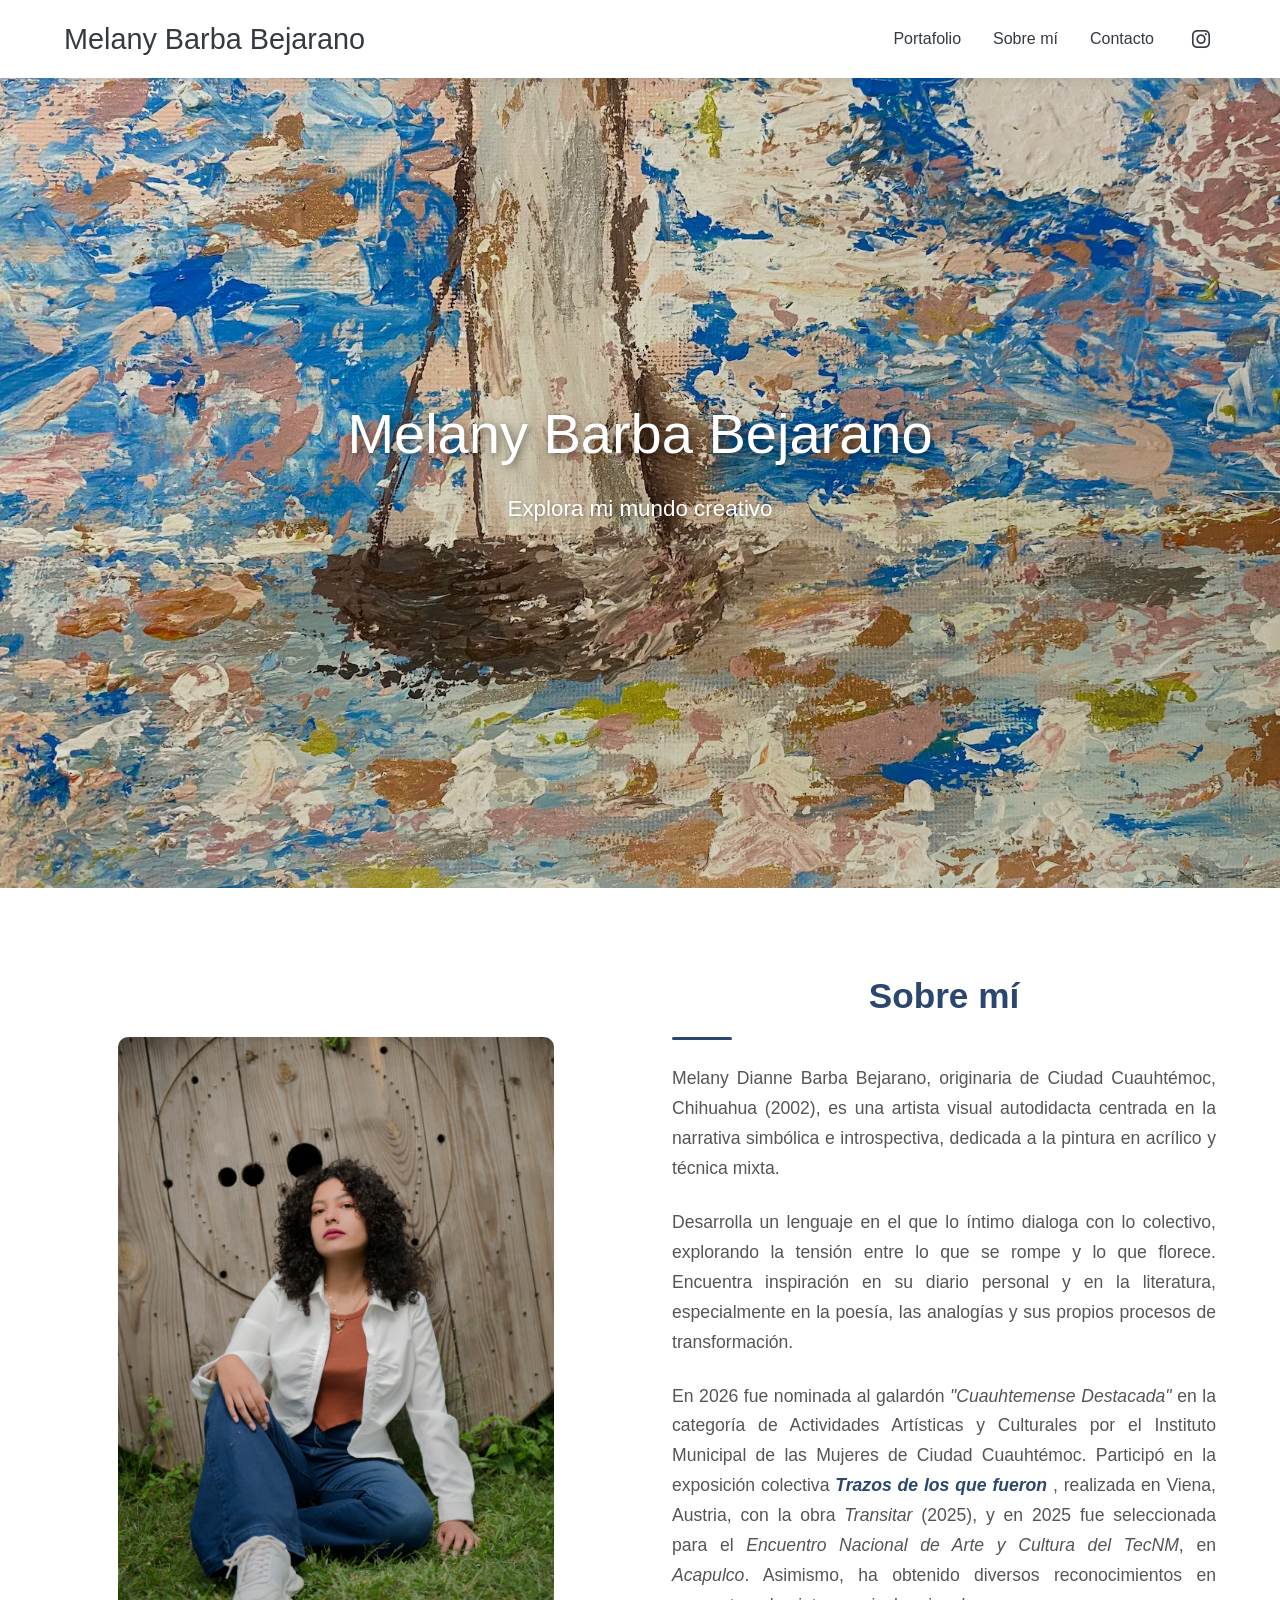
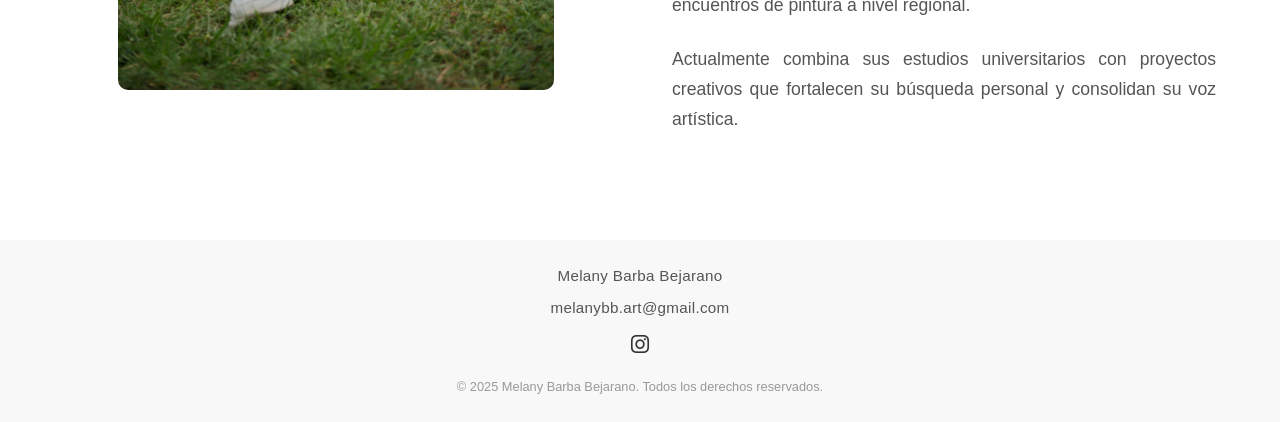
<file: index.html>
<!DOCTYPE html>
<html lang="es">
<head>
    <!-- CONFIGURACIÓN BÁSICA -->
    <meta charset="UTF-8">
    <meta name="viewport" content="width=device-width, initial-scale=1.0">
    <meta name="description" content="Portafolio de Melany Barba Bejarano - Artista visual autodidacta">
    <title>Melany Barba Bejarano</title>
    
    <!-- HOJAS DE ESTILO -->
    <link rel="stylesheet" href="css/styles.css">
    <link rel="stylesheet" href="css/header.css">
    <link rel="stylesheet" href="css/hero.css">
    <link rel="stylesheet" href="css/portfolio.css">
    <link rel="stylesheet" href="css/about.css">
    <link rel="stylesheet" href="css/contact.css">
    <link rel="stylesheet" href="css/footer.css">
    
    <!-- ICONOS -->
    <link rel="stylesheet" href="https://cdnjs.cloudflare.com/ajax/libs/font-awesome/6.4.0/css/all.min.css">
</head>

<body>
    <!-- ENCABEZADO -->
    <header>
        <div class="navbar">
            <div class="logo">
                <h1><a href="./">Melany Barba Bejarano</a></h1>
            </div>
            <nav>
                <ul>
                    <li><a href="portafolio/">Portafolio</a></li>
                    <li><a href="sobremi/">Sobre mí</a></li>
                    <li><a href="contacto/">Contacto</a></li>
                    <li class="instagram-icon">
                        <a href="https://www.instagram.com/art.melany_/" 
                           target="_blank" rel="noopener noreferrer" 
                           aria-label="Sígueme en Instagram">
                            <i class="fab fa-instagram"></i>
                        </a>
                    </li>
                </ul>
            </nav>
        </div>
    </header>

    <!-- CONTENIDO PRINCIPAL -->
    <main>
        <!-- SECCIÓN HERO -->
        <section class="hero">
            <div class="hero-content">
                <h2>Melany Barba Bejarano</h2>
                <p>Explora mi mundo creativo</p>
            </div>
        </section>
        
        <!-- SECCIÓN SOBRE MÍ -->
<section id="about" class="about">
    <div class="about-container">
        <div class="about-img">
            <img src="../images/artista.jpg" alt="Retrato de Melany Barba Bejarano">
        </div>
        <div class="about-text">
            <h3>Sobre mí</h3>
            
            <p>
                Melany Dianne Barba Bejarano, originaria de Ciudad Cuauhtémoc, Chihuahua (2002), es una artista visual autodidacta centrada en la narrativa simbólica e introspectiva, dedicada a la pintura en acrílico y técnica mixta.
            </p>
            
            <p>
                Desarrolla un lenguaje en el que lo íntimo dialoga con lo colectivo, explorando la tensión entre lo que se rompe y lo que florece. Encuentra inspiración en su diario personal y en la literatura, especialmente en la poesía, las analogías y sus propios procesos de transformación.
            </p>
            
            <p>
                En 2026 fue nominada al galardón <em>"Cuauhtemense Destacada"</em> en la categoría de Actividades Artísticas y Culturales por el Instituto Municipal de las Mujeres de Ciudad Cuauhtémoc. Participó en la exposición colectiva 
                <span class="exposicion-destacada">
                    <a href="https://www.lichtraumbysoniasiblik.com/basementartbylichtraum/spurerdererdiewaren" 
                       target="_blank" rel="noopener noreferrer">
                        Trazos de los que fueron
                    </a>
                </span>,
                realizada en Viena, Austria, con la obra <em>Transitar</em> (2025), y en 2025 fue seleccionada para el <em>Encuentro Nacional de Arte y Cultura del TecNM</em>, en <em>Acapulco</em>. Asimismo, ha obtenido diversos reconocimientos en encuentros de pintura a nivel regional.
            </p>
            
            <p>
                Actualmente combina sus estudios universitarios con proyectos creativos que fortalecen su búsqueda personal y consolidan su voz artística.
            </p>
        </div>
    </div>
</section>
    </main>

    <!-- PIE DE PÁGINA -->
    <footer>
        <div class="footer-rows">
            <div class="footer-row">
                <h4>Melany Barba Bejarano</h4>
            </div>
            <div class="footer-row">
                <h4>melanybb.art@gmail.com</h4>
            </div>
            <div class="footer-row">
                <div class="social-links">
                    <a href="https://www.instagram.com/art.melany_/" 
                       target="_blank" rel="noopener noreferrer" 
                       aria-label="Sígueme en Instagram">
                        <i class="fab fa-instagram"></i> 
                    </a>
                </div>
            </div>
        </div>
        <div class="copyright">
            <p>&copy; 2025 Melany Barba Bejarano. Todos los derechos reservados.</p>
        </div>
    </footer>
</body>
</html>
</file>
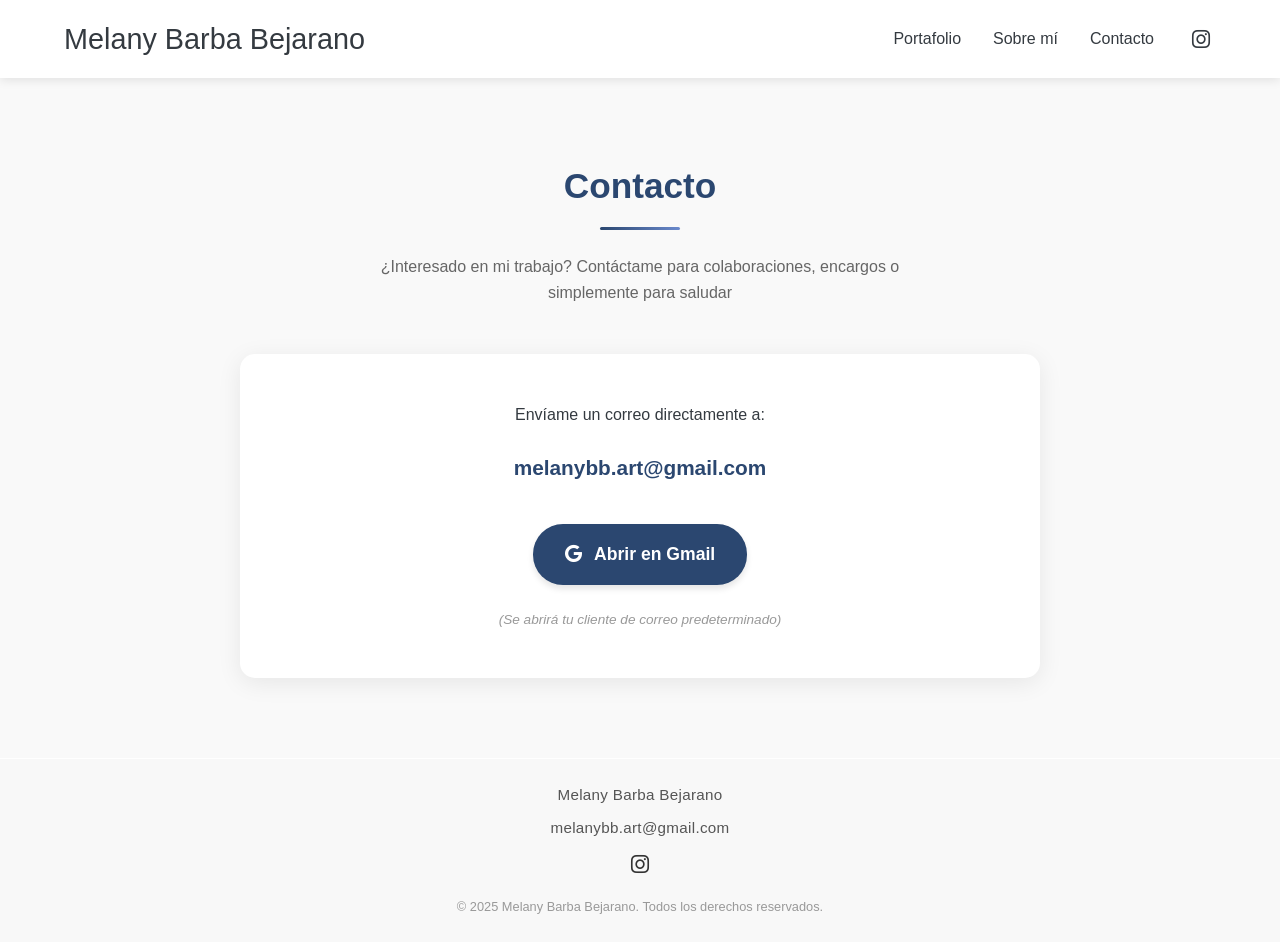
<file: contacto/index.html>
<!DOCTYPE html>
<html lang="es">

<head>
    <!-- CONFIGURACIÓN BÁSICA -->
    <meta charset="UTF-8">
    <meta name="viewport" content="width=device-width, initial-scale=1.0">
    <title>Contacto</title>
    
    <!-- HOJAS DE ESTILO -->
    <link rel="stylesheet" href="../css/styles.css">
    <link rel="stylesheet" href="../css/header.css">
    <link rel="stylesheet" href="../css/contact.css">
    <link rel="stylesheet" href="../css/portfolio.css">
    <link rel="stylesheet" href="../css/footer.css">

    
    <!-- ICONOS (Font Awesome) -->
    <link rel="stylesheet" href="https://cdnjs.cloudflare.com/ajax/libs/font-awesome/6.4.0/css/all.min.css">
</head>

<body>
    <!-- ENCABEZADO -->
    <header>
        <div class="navbar">
            <div class="logo">
                <h1><a href="../">Melany Barba Bejarano</a></h1>
            </div>
            <nav>
                <ul>
                    <li><a href="../portafolio/">Portafolio</a></li>
                    <li><a href="../sobremi/">Sobre mí</a></li>
                    <li><a href="./" aria-current="page">Contacto</a></li>
                    <li class="instagram-icon">
                        <a href="https://www.instagram.com/art.melany_/" target="_blank" aria-label="Instagram">
                            <i class="fab fa-instagram"></i>
                        </a>
                    </li>
                </ul>
            </nav>
        </div>
    </header>
    
    <!-- NUEVA SECCIÓN CONTACTO SIMPLIFICADA -->
    <section id="contact" class="contact">
        <div class="section-title">
            <h3>Contacto</h3>
            <p>¿Interesado en mi trabajo? Contáctame para colaboraciones, encargos o simplemente para saludar</p>
        </div>
        <div class="contact-container">
            <div class="gmail-contact">
                <p>Envíame un correo directamente a:</p>
                <p class="email-address">melanybb.art@gmail.com</p>
                <a href="https://mail.google.com/mail/?view=cm&fs=1&to=melanybb.art@gmail.com&su=Interesado%20en%20tu%20arte&body=Hola%20Melany,%0A%0AHe%20visto%20tu%20portafolio%20y%20me%20encanta%20tu%20trabajo.%20¿Podrías%20compartirme%20más%20información%20sobre:%0A-%20Precios%0A-%20Disponibilidad%0A-%20Encargos%0A%0AGracias,%0A" class="gmail-btn" target="_blank">
                   <i class="fab fa-google"></i> Abrir en Gmail
                </a>
                <p class="small-text">(Se abrirá tu cliente de correo predeterminado)</p>
            </div>
        </div>
    </section>
    
    <!-- PIE DE PÁGINA -->
    <footer>
        <div class="footer-rows">
            <div class="footer-row">
                <h4>Melany Barba Bejarano</h4>
            </div>
            <div class="footer-row">
                <h4>melanybb.art@gmail.com</h4>
            </div>
            <div class="footer-row">
                <div class="social-links">
                    <a href="https://www.instagram.com/art.melany_/" target="_blank">
                        <i class="fab fa-instagram"></i> 
                    </a>
                </div>
            </div>
        </div>
        <div class="copyright">
            <p>&copy; 2025 Melany Barba Bejarano. Todos los derechos reservados.</p>
        </div>
    </footer>
</body>
</html>
</file>
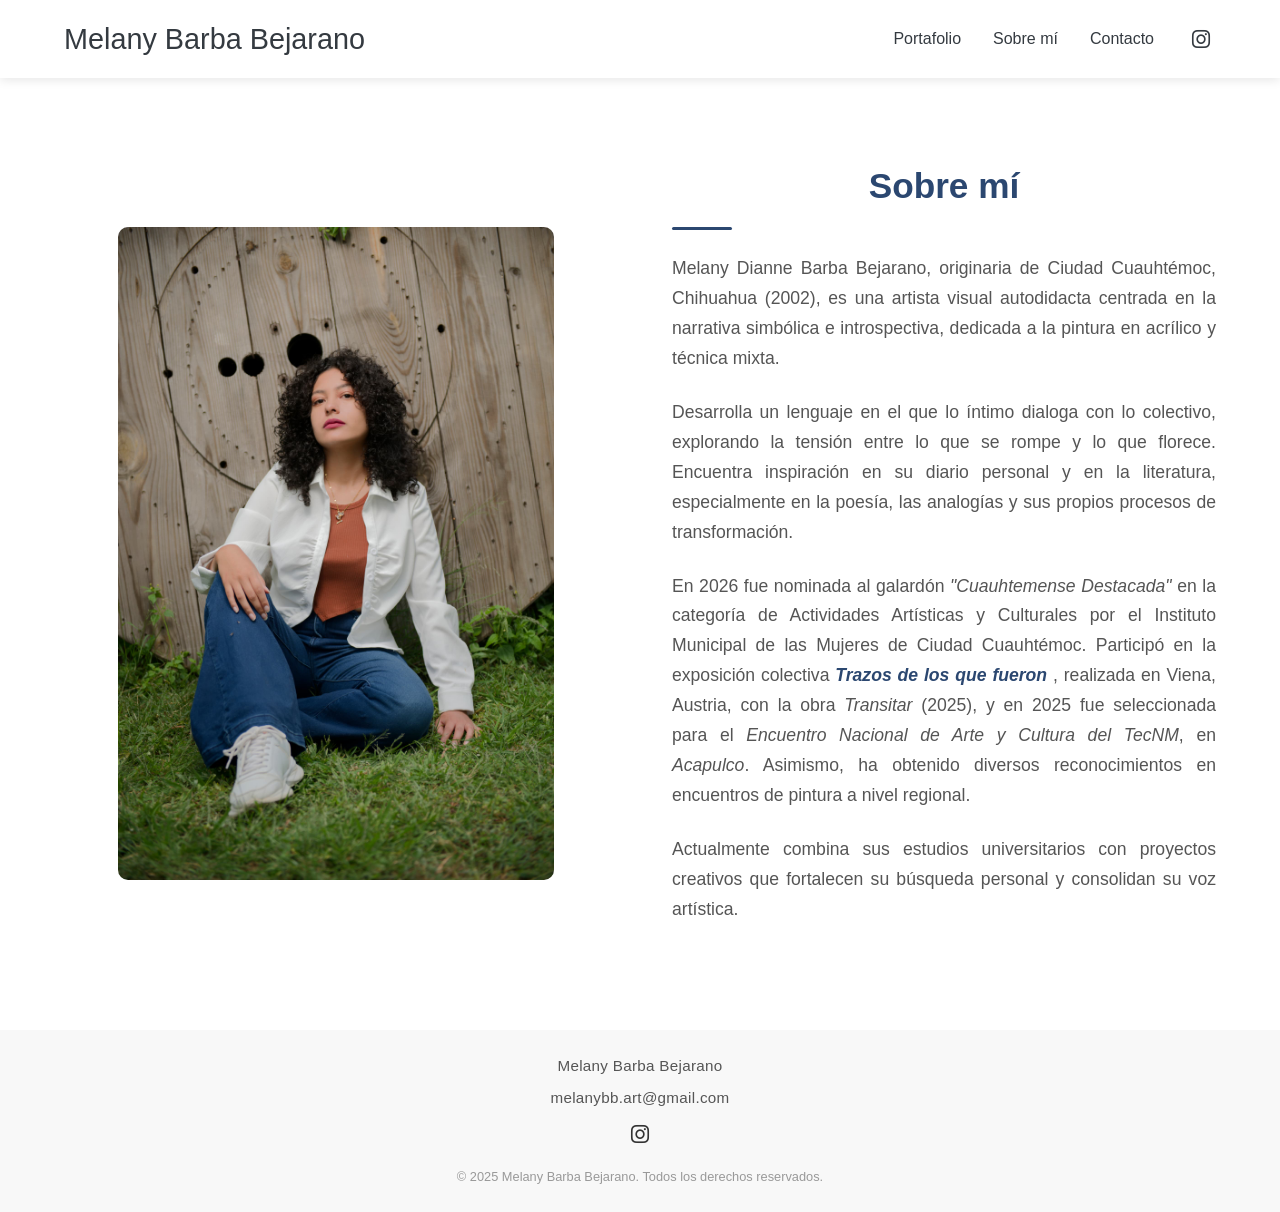
<file: sobremi/index.html>
<!DOCTYPE html>
<html lang="es">
<head>
    <!-- CONFIGURACIÓN BÁSICA -->
    <meta charset="UTF-8">
    <meta name="viewport" content="width=device-width, initial-scale=1.0">
    <meta name="description" content="Conoce más sobre Melany Barba Bejarano - Artista visual autodidacta">
    <title>Sobre mí</title>
    
    <!-- HOJAS DE ESTILO -->
    <link rel="stylesheet" href="../css/styles.css">
    <link rel="stylesheet" href="../css/header.css">
    <link rel="stylesheet" href="../css/about.css">
    <link rel="stylesheet" href="../css/footer.css">

    <!-- ICONOS -->
    <link rel="stylesheet" href="https://cdnjs.cloudflare.com/ajax/libs/font-awesome/6.4.0/css/all.min.css">
</head>

<body>
    <!-- ENCABEZADO -->
    <header>
        <div class="navbar">
            <div class="logo">
                <h1><a href="../">Melany Barba Bejarano</a></h1>
            </div>
            <nav>
                <ul>
                    <li><a href="../portafolio/">Portafolio</a></li>
                    <li><a href="./" aria-current="page">Sobre mí</a></li>
                    <li><a href="../contacto/">Contacto</a></li>
                    <li class="instagram-icon">
                        <a href="https://www.instagram.com/art.melany_/" 
                           target="_blank" rel="noopener noreferrer" 
                           aria-label="Sígueme en Instagram">
                            <i class="fab fa-instagram"></i>
                        </a>
                    </li>
                </ul>
            </nav>
        </div>
    </header>

    <!-- CONTENIDO PRINCIPAL -->
    <main>
        <!-- SECCIÓN SOBRE MÍ -->
<section id="about" class="about">
    <div class="about-container">
        <div class="about-img">
            <img src="../images/artista.jpg" alt="Retrato de Melany Barba Bejarano">
        </div>
        <div class="about-text">
            <h3>Sobre mí</h3>
            
            <p>
                Melany Dianne Barba Bejarano, originaria de Ciudad Cuauhtémoc, Chihuahua (2002), es una artista visual autodidacta centrada en la narrativa simbólica e introspectiva, dedicada a la pintura en acrílico y técnica mixta.
            </p>
            
            <p>
                Desarrolla un lenguaje en el que lo íntimo dialoga con lo colectivo, explorando la tensión entre lo que se rompe y lo que florece. Encuentra inspiración en su diario personal y en la literatura, especialmente en la poesía, las analogías y sus propios procesos de transformación.
            </p>
            
            <p>
                En 2026 fue nominada al galardón <em>"Cuauhtemense Destacada"</em> en la categoría de Actividades Artísticas y Culturales por el Instituto Municipal de las Mujeres de Ciudad Cuauhtémoc. Participó en la exposición colectiva 
                <span class="exposicion-destacada">
                    <a href="https://www.lichtraumbysoniasiblik.com/basementartbylichtraum/spurerdererdiewaren" 
                       target="_blank" rel="noopener noreferrer">
                        Trazos de los que fueron
                    </a>
                </span>,
                realizada en Viena, Austria, con la obra <em>Transitar</em> (2025), y en 2025 fue seleccionada para el <em>Encuentro Nacional de Arte y Cultura del TecNM</em>, en <em>Acapulco</em>. Asimismo, ha obtenido diversos reconocimientos en encuentros de pintura a nivel regional.
            </p>
            
            <p>
                Actualmente combina sus estudios universitarios con proyectos creativos que fortalecen su búsqueda personal y consolidan su voz artística.
            </p>
        </div>
    </div>
</section>
    </main>

    <!-- PIE DE PÁGINA -->
    <footer>
        <div class="footer-rows">
            <div class="footer-row">
                <h4>Melany Barba Bejarano</h4>
            </div>
            <div class="footer-row">
                <h4>melanybb.art@gmail.com</h4>
            </div>
            <div class="footer-row">
                <div class="social-links">
                    <a href="https://www.instagram.com/art.melany_/" 
                       target="_blank" rel="noopener noreferrer" 
                       aria-label="Sígueme en Instagram">
                        <i class="fab fa-instagram"></i> 
                    </a>
                </div>
            </div>
        </div>
        <div class="copyright">
            <p>&copy; 2025 Melany Barba Bejarano. Todos los derechos reservados.</p>
        </div>
    </footer>
</body>
</html>
</file>
<file: css/styles.css>
:root {
    --primary-color: #29638e ;
    --secondary-color: #f8f9fa;
    --accent-color: #ff6b6b;
    --dark-color: #343a40;
    --light-color: #ffffff;
}

* {
    margin: 0;
    padding: 0;
    box-sizing: border-box;
    font-family: 'Segoe UI', Tahoma, Geneva, Verdana, sans-serif;
}

body {
    background-color: var(--light-color);
    color: var(--dark-color);
    line-height: 1.6;
}
</file>
<file: css/header.css>
/* ========== Header (Estilos del encabezado) ========== */
header {
    background-color: var(--light-color);
    box-shadow: 0 2px 10px rgba(0, 0, 0, 0.1);
    position: sticky;
    top: 0;
    z-index: 100;
    padding: 1rem 0;
}

.navbar {
    display: flex;
    justify-content: space-between;
    align-items: center;
    max-width: 1400px;
    margin: 0 auto;
    padding: 0 5%;
}

.logo h1 {
    font-size: 1.8rem;
    font-weight: 300;
}

.logo a {
    text-decoration: none;
    color: inherit;
    transition: color 0.3s;
}

.logo a:hover {
    color: var(--primary-color);
}

nav ul {
    display: flex;
    list-style: none;
    gap: 2rem;
    align-items: center;
    margin: 0;
    padding: 0;
}

nav a {
    text-decoration: none;
    color: var(--dark-color);
    font-weight: 500;
    transition: color 0.3s;
}

nav a:hover {
    color: var(--primary-color);
}

/* Estilos específicos para el ícono de Instagram */
.instagram-icon a {
    display: flex;
    align-items: center;
    justify-content: center;
    font-size: 1.3rem;
    width: 30px;
    height: 30px;
    color: var(--dark-color);
    transition: all 0.3s ease;
}

.instagram-icon a:hover {
    color: #E1306C; /* Color de Instagram */
    transform: scale(1.1);
}

/* Versión mobile - ajustar según sea necesario */
@media (max-width: 768px) {
    .navbar {
        flex-direction: column;
        padding: 1rem 5%;
    }
    
    .logo {
        margin-bottom: 1rem;
    }
    
    nav ul {
        gap: 1.5rem;
    }
    
    .instagram-icon a {
        font-size: 1.1rem;
    }
}
</file>
<file: css/hero.css>
/* ========== HERO (Estilos mejorados) ========== */

.hero {
    height: 90vh; /* Aumenté ligeramente la altura */
    min-height: 600px; /* Altura mínima para evitar que se vea muy pequeño */
    
    background: linear-gradient(135deg, rgba(0, 0, 0, 0.051) 0%, rgba(0, 0, 0, 0.226) 100%), 
                url('../images/fondo.webp') no-repeat center center/cover;
    
    display: flex;
    align-items: center;
    justify-content: center;
    text-align: center;
    color: #ffffff;
    
    /* Nuevas propiedades añadidas */
    position: relative;
    overflow: hidden;
    animation: fadeIn 1s ease-in-out;
}

.hero-content {
    max-width: 800px;
    padding: 0 2rem;
    transform: translateY(0);
    transition: transform 0.5s ease;
}

.hero h2 {
    font-size: 3.5rem; /* Un poco más grande */
    margin-bottom: 1.5rem;
    font-weight: 450;
    text-shadow: 2px 2px 8px rgba(0,0,0,0.5); /* Sombra para mejor legibilidad */
    line-height: 1.2;
    animation: slideUp 0.8s ease-out 0.2s both;
}

.hero p {
    font-size: 1.4rem;
    opacity: 0.95;
    margin-bottom: 2.5rem;
    text-shadow: 1px 1px 4px rgba(0,0,0,0.3);
    line-height: 1.6;
    animation: slideUp 0.8s ease-out 0.4s both;
}

/* Botón mejorado */
.btn {
    display: inline-block;
    background-color: rgba(255, 255, 255, 0.15);
    backdrop-filter: blur(10px); /* Efecto glass moderno */
    color: #ffffff;
    padding: 0.8rem 2.5rem;
    border-radius: 50px; /* Más redondeado */
    text-decoration: none;
    font-weight: 600;
    font-size: 1.1rem;
    transition: all 0.4s cubic-bezier(0.25, 0.46, 0.45, 0.94);
    border: 2px solid rgba(255, 255, 255, 0.3);
    position: relative;
    overflow: hidden;
    animation: slideUp 0.8s ease-out 0.6s both;
}

.btn::before {
    content: '';
    position: absolute;
    top: 0;
    left: -100%;
    width: 100%;
    height: 100%;
    background: linear-gradient(90deg, transparent, rgba(255,255,255,0.2), transparent);
    transition: left 0.5s;
}

.btn:hover {
    background-color: rgba(255, 255, 255, 0.25);
    transform: translateY(-3px);
    box-shadow: 0 10px 25px rgba(0,0,0,0.2);
    border-color: rgba(255, 255, 255, 0.5);
}

.btn:hover::before {
    left: 100%;
}

/* Animaciones */
@keyframes fadeIn {
    from {
        opacity: 0;
    }
    to {
        opacity: 1;
    }
}

@keyframes slideUp {
    from {
        opacity: 0;
        transform: translateY(30px);
    }
    to {
        opacity: 1;
        transform: translateY(0);
    }
}

/* Efecto de partículas o elementos decorativos opcionales */
.hero::after {
    content: '';
    position: absolute;
    bottom: 0;
    left: 0;
    width: 100%;
    height: 100px;
    background: linear-gradient(transparent, var(--light-color));
    opacity: 0.1;
}

/* Responsive mejorado */
@media (max-width: 768px) {
    .hero {
        height: 70vh;
        min-height: 500px;
    }
    
    .hero h2 {
        font-size: 2.5rem;
        margin-bottom: 1rem;
    }
    
    .hero p {
        font-size: 1.1rem;
        margin-bottom: 2rem;
    }
    
    .btn {
        padding: 0.7rem 2rem;
        font-size: 1rem;
    }
}

@media (max-width: 480px) {
    .hero h2 {
        font-size: 2rem;
    }
    
    .hero p {
        font-size: 1rem;
    }
    
    .hero-content {
        padding: 0 1rem;
    }
}
</file>
<file: css/portfolio.css>
.portfolio {
    padding: 5rem 5%;
    max-width: 1400px;
    margin: 0 auto;
}

.section-title {
    text-align: center;
    margin-bottom: 3rem;
}

.section-title h3 {
    font-size: 2.2rem;
    margin-bottom: 1.5rem;
    font-weight: 600;
    color: #2b4770;
    position: relative;
    padding-bottom: 1rem;
}

.section-title h3::after {
    content: '';
    position: absolute;
    bottom: 0;
    left: 50%;
    transform: translateX(-50%);
    width: 80px;
    height: 3px;
    background: linear-gradient(90deg, #2b4770, #6a89cc);
    border-radius: 2px;
}

.section-title p {
    color: #666;
    max-width: 600px;
    margin: 0 auto;
    font-weight: 300;
}

.portfolio-grid {
    display: grid;
    grid-template-columns: repeat(auto-fill, minmax(280px, 1fr));
    gap: 2rem;
}

.portfolio-item {
    position: relative;
    overflow: hidden;
    border-radius: 12px;
    box-shadow: 0 5px 15px rgba(0, 0, 0, 0.08);
    transition: all 0.4s ease;
    aspect-ratio: 1/1;
    cursor: pointer;
}

.portfolio-item a {
    display: block;
    width: 100%;
    height: 100%;
}

.portfolio-item img {
    width: 100%;
    height: 100%;
    object-fit: cover;
    transition: transform 0.5s ease;
}

.portfolio-item:hover {
    transform: translateY(-8px);
    box-shadow: 0 12px 25px rgba(0, 0, 0, 0.15);
}

.portfolio-item:hover img {
    transform: scale(1.08);
}

.item-overlay {
    position: absolute;
    bottom: 0;
    left: 0;
    right: 0;
    background: linear-gradient(to top, rgba(0, 0, 0, 0.85), transparent);
    color: white;
    padding: 1.5rem;
    transform: translateY(0);
    opacity: 0;
    transition: all 0.4s ease;
}

.portfolio-item:hover .item-overlay {
    opacity: 1;
}

.item-overlay h4 {
    margin-bottom: 0.5rem;
    font-size: 1.2rem;
    font-weight: 500;
    transform: translateY(20px);
    transition: transform 0.3s ease 0.1s;
}

.item-overlay p {
    color: #e0e0e0;
    font-size: 0.9rem;
    font-weight: 300;
    transform: translateY(20px);
    transition: transform 0.3s ease 0.2s;
}

.portfolio-item:hover .item-overlay h4,
.portfolio-item:hover .item-overlay p {
    transform: translateY(0);
}

/* Estilos para el lightbox */
.mfp-image-holder .mfp-close, 
.mfp-iframe-holder .mfp-close {
    color: white;
    font-size: 40px;
    padding: 10px;
}

.mfp-title {
    color: white;
    font-size: 16px;
    padding: 10px;
    text-align: center;
}

/* Mejoras para dispositivos móviles */
@media (max-width: 768px) {
    .portfolio {
        padding: 3rem 5%;
    }
    
    .section-title h3 {
        font-size: 1.8rem;
    }
    
    .portfolio-grid {
        grid-template-columns: repeat(auto-fill, minmax(250px, 1fr));
        gap: 1.5rem;
    }
    
    .portfolio-item:hover {
        transform: none; /* Eliminar transformación en móvil */
    }
    
    .item-overlay {
        opacity: 1; /* Mostrar overlay siempre en móvil */
        background: rgba(0, 0, 0, 0.7);
        padding: 1rem;
    }
    
    .item-overlay h4,
    .item-overlay p {
        transform: translateY(0); /* Mostrar texto siempre en móvil */
    }
    
    .item-overlay h4 {
        font-size: 1rem;
    }
    
    .item-overlay p {
        font-size: 0.8rem;
    }
}

@media (max-width: 480px) {
    .portfolio-grid {
        grid-template-columns: 1fr;
        gap: 1rem;
    }
    
    .portfolio {
        padding: 2rem 5%;
    }
    
    .section-title {
        margin-bottom: 2rem;
    }
    
    .section-title h3 {
        font-size: 1.6rem;
        padding-bottom: 0.8rem;
    }
    
    .section-title h3::after {
        width: 60px;
    }
}
</file>
<file: css/about.css>
/* ========== About (Estilo Limpio y Responsive) ========== */
.about {
    padding: 5rem 5%;
    text-align: center;
}

.about-container {
    max-width: 1200px;
    margin: 0 auto;
    display: grid;
    grid-template-columns: 1fr 1fr;
    gap: 4rem;
    align-items: center;
}

.about-img img {
    width: 80%;
    height: auto;
    display: block;
    border-radius: 10px;
    margin: 0 auto; 
}

.about-text h3 {
   font-size: 2.2rem;
    margin-bottom: 1.5rem;
    font-weight: 600;
    color: #2b4770;
    position: relative;
    padding-bottom: 1rem; 
}

.about-text h3::after {
    content: '';
    position: absolute;
    bottom: 0;
    left: 0;
    width: 60px;
    height: 3px;
    background-color: #2b4770;
    border-radius: 2px;
}

.about-text p {
    margin-bottom: 1.5rem;
    color: #555;
    line-height: 1.7;
    text-align: justify;
    font-size: 1.1rem;
}

.about-cta {
    display: inline-block;
    background: #2b4770;
    color: white;
    padding: 1rem 2rem;
    border-radius: 30px;
    text-decoration: none;
    font-weight: 600;
    font-size: 1.1rem;
    transition: all 0.3s ease;
    margin-top: 1rem;
}

.about-cta:hover {
    transform: translateY(-2px);
}

/* MÓVIL: imagen arriba, texto abajo */
@media (max-width: 768px) {
    .about {
        padding: 3rem 5%;
    }
    
    .about-container {
        grid-template-columns: 1fr;
        gap: 2.5rem;
    }
    
    .about-img {
        order: -1;
    }
    
    .about-text h3 {
        text-align: center;
    }
    
    .about-text h3::after {
        left: 50%;
        transform: translateX(-50%);
    }
    
    .about-text p {
        text-align: justify;
    }

}

/*Nuevo ccs para exposicion-destacada */

.exposicion-destacada a {
    font-style: italic;
    font-weight: bold;
    text-decoration: none;
    color: #2b4770;
    transition: all 0.3s ease;
}

.exposicion-destacada a:hover {
    color: #000000;
}
</file>
<file: css/contact.css>
/* ========== Contact (Versión Simplificada con Gmail) ========== */
.contact {
    padding: 5rem 5%;
    background-color: #f9f9f9; /* Agregado para fondo claro */
    text-align: center; /* Centrado general */
}

.contact-container {
    max-width: 800px;
    margin: 0 auto;
}

/* Eliminado: .contact-form, .form-group (ya no se usan) */

/* Nuevos estilos para la versión Gmail */
.gmail-contact {
    background: white;
    padding: 3rem;
    border-radius: 15px;
    box-shadow: 0 5px 25px rgba(0, 0, 0, 0.08);
    margin-top: 2rem;
}

.email-address {
    font-size: 1.3rem;
    font-weight: 600;
    color: #2b4770; /* Rojo Gmail */
    margin: 1.5rem 0;
    word-break: break-all;
}

.gmail-btn {
    display: inline-block;
    background: #2b4770;
    color: white;
    padding: 1rem 2rem;
    border-radius: 30px;
    text-decoration: none;
    font-weight: 600;
    font-size: 1.1rem;
    transition: all 0.3s ease;
    box-shadow: 0 4px 6px rgba(0, 0, 0, 0.1);
    border: none;
    cursor: pointer;
    margin-top: 1rem;
}

.gmail-btn i {
    margin-right: 0.5rem;
}

.gmail-btn:hover {
    transform: translateY(-3px);
    box-shadow: 0 8px 15px rgba(53, 74, 234, 0.3);
    background: #2b4770;
}

.small-text {
    font-size: 0.85rem;
    color: #999;
    margin-top: 1.5rem;
    font-style: italic;
}

/* Responsive (conservando tu estructura) */
@media (max-width: 768px) {
    .contact {
        padding: 3rem 5%;
    }
    
    .gmail-contact {
        padding: 2rem;
    }
    
    .gmail-btn {
        padding: 0.8rem 1.5rem;
    }
}
</file>
<file: css/footer.css>
/* ===== FOOTER MINIMALISTA ===== */
footer {
    background-color: #f8f8f8; /* Fondo muy claro */
    padding: 1.5rem 1rem;
    text-align: center;
    font-family: 'Arial', sans-serif;
    border-top: 1px solid #ffffff; /* Línea sutil */
}

.footer-rows {
    max-width: 600px;
    margin: 0 auto;
    display: flex;
    flex-direction: column;
    gap: 0.5rem;
}

.footer-row h4 {
    margin: 0;
    font-size: 0.95rem;
    font-weight: 400;
    color: #555; /* Gris medio */
    letter-spacing: 0.3px;
}

.social-links a {
    color: #333; /* Negro suave */
    font-size: 1.3rem;
    transition: opacity 0.3s ease;
}

.social-links a:hover {
    opacity: 0.7;
}

.copyright {
    margin-top: 1rem;
    font-size: 0.8rem;
    color: #999; /* Gris claro */
}
</file>
